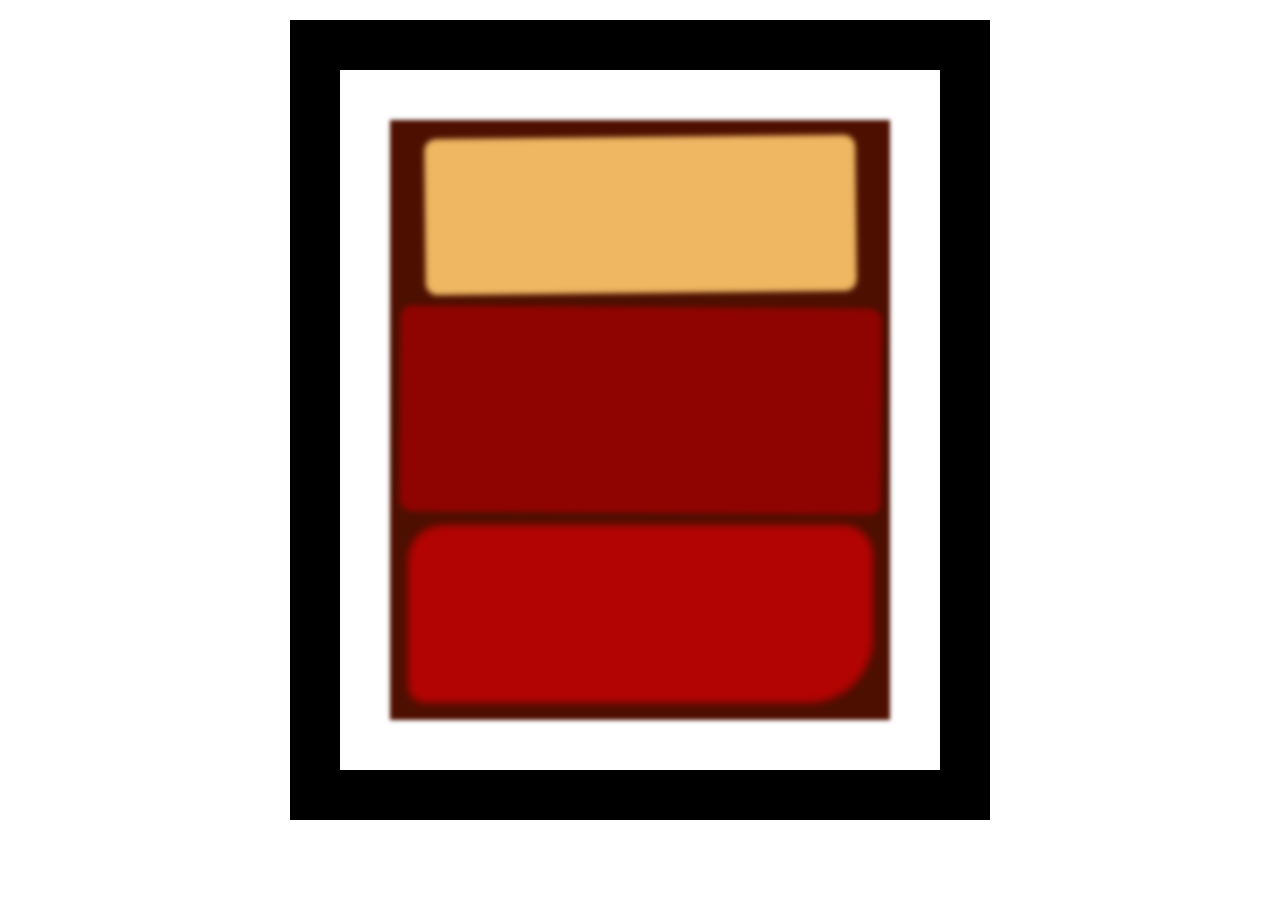
<file: CSSBoxModel/index.html>
<!DOCTYPE html>
<html lang="en">
  <head>
    <meta charset="UTF-8">
    <title>Rothko Painting</title>
    <link href="./styles.css" rel="stylesheet">
  </head>
  <body>
    <div class="frame">
      <div class="canvas">
        <div class="one"></div>
        <div class="two"></div>
        <div class="three"></div>
      </div>
    </div>
  </body>
</html>
</file>
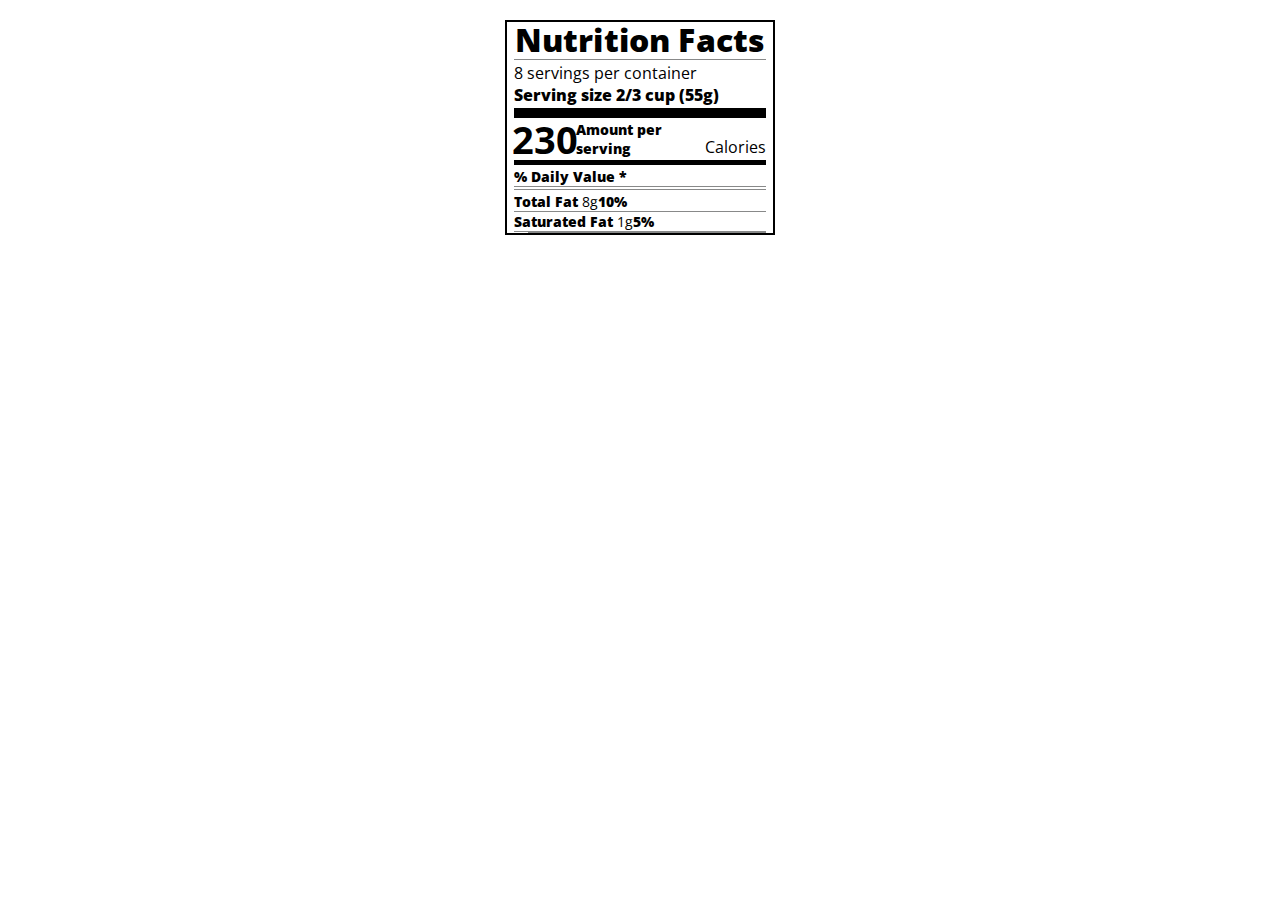
<file: NutritionLabel/index.html>
<!DOCTYPE html>
<html lang="en">
<head>
  <meta charset="UTF-8">
  <title>Nutrition Label</title>
  <link href="https://fonts.googleapis.com/css?family=Open+Sans:400,700,800" rel="stylesheet">
  <link href="./styles.css" rel="stylesheet">
</head>
<body>

  <div class="label">
    <header>
        <h1 class="bold">Nutrition Facts</h1>
        <div class="divider"></div>
            <p>8 servings per container</p>
            <p class="bold">Serving size <span>2/3 cup (55g)</span></p>
    </header>

    <div class="divider large"></div>
    <div class="calories-info">
        <div class="left-container"></div>
        <span>230</span>
        <h2 class="bold small-text">Amount per serving</h2>
        <p>Calories</p>
    </div>

    <div class="divider medium"></div>
    <div class="daily-value small-text">
    <p class="bold right no-divider">% Daily Value *</p>
    <div class="divider"></div>
    <p><span><span class="bold">Total Fat</span> 8g</span><span class="bold">10%</span></p>
    <p><span><span class="bold">Saturated Fat</span> 1g</span><span class="bold">5%</span></p>
    <p class="indent no-divider"></p>
    </div>



  </div>

</body>
</html>
</file>
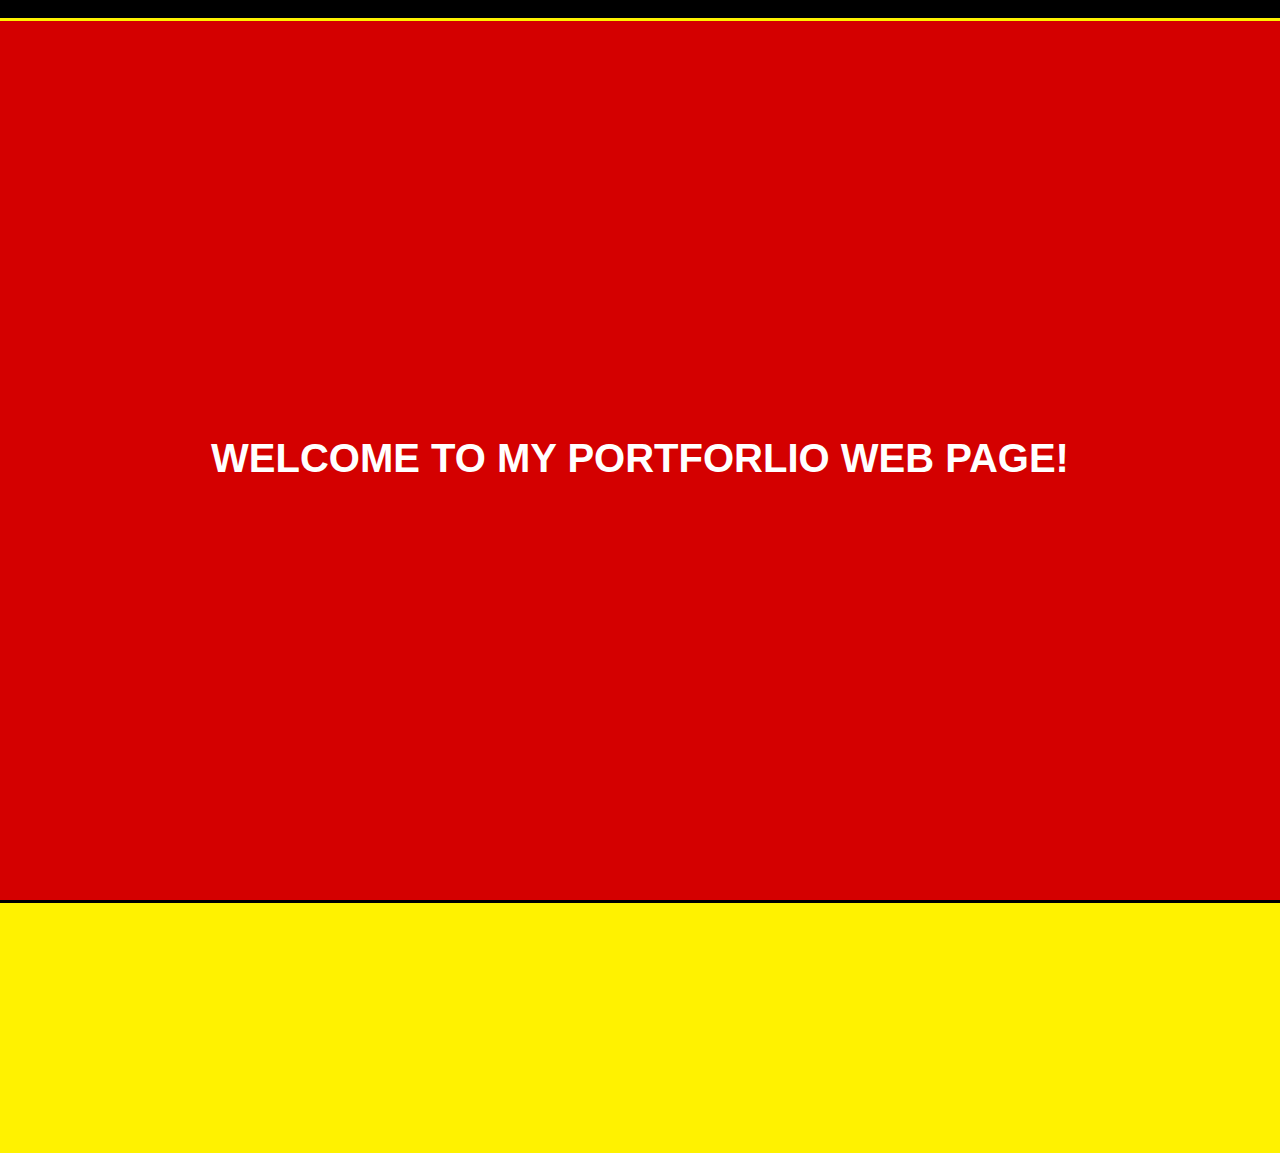
<file: Portforlio/index.html>
<!DOCTYPE html>
<html lang="en">
<head>
    <meta charset="UTF-8">
    <meta name="viewport" content="width=device-width, initial-scale=1.0">
    <link rel="stylesheet" href="styles.css">
    <title>Document</title>
</head>
<body>

    <nav id="navbar" class="nav">
        <ul>
            <li>My Profile</li>
            <li>My Projects</li>
            <li>My Contact</li>
        </ul>
    </nav>

    <section id="welcome-section">
        <h1>WELCOME TO MY PORTFORLIO WEB PAGE!
            <div class="container">
                <!-- MY PROFILE AND INFORMATIONS -->
            </div>
        </h1>
    </section>

    <section id="projects">
        <a href=""></a>
        <section class="project-tile">
            <h2></h2>
        </section>
    </section>

</body>
</html>
</file>
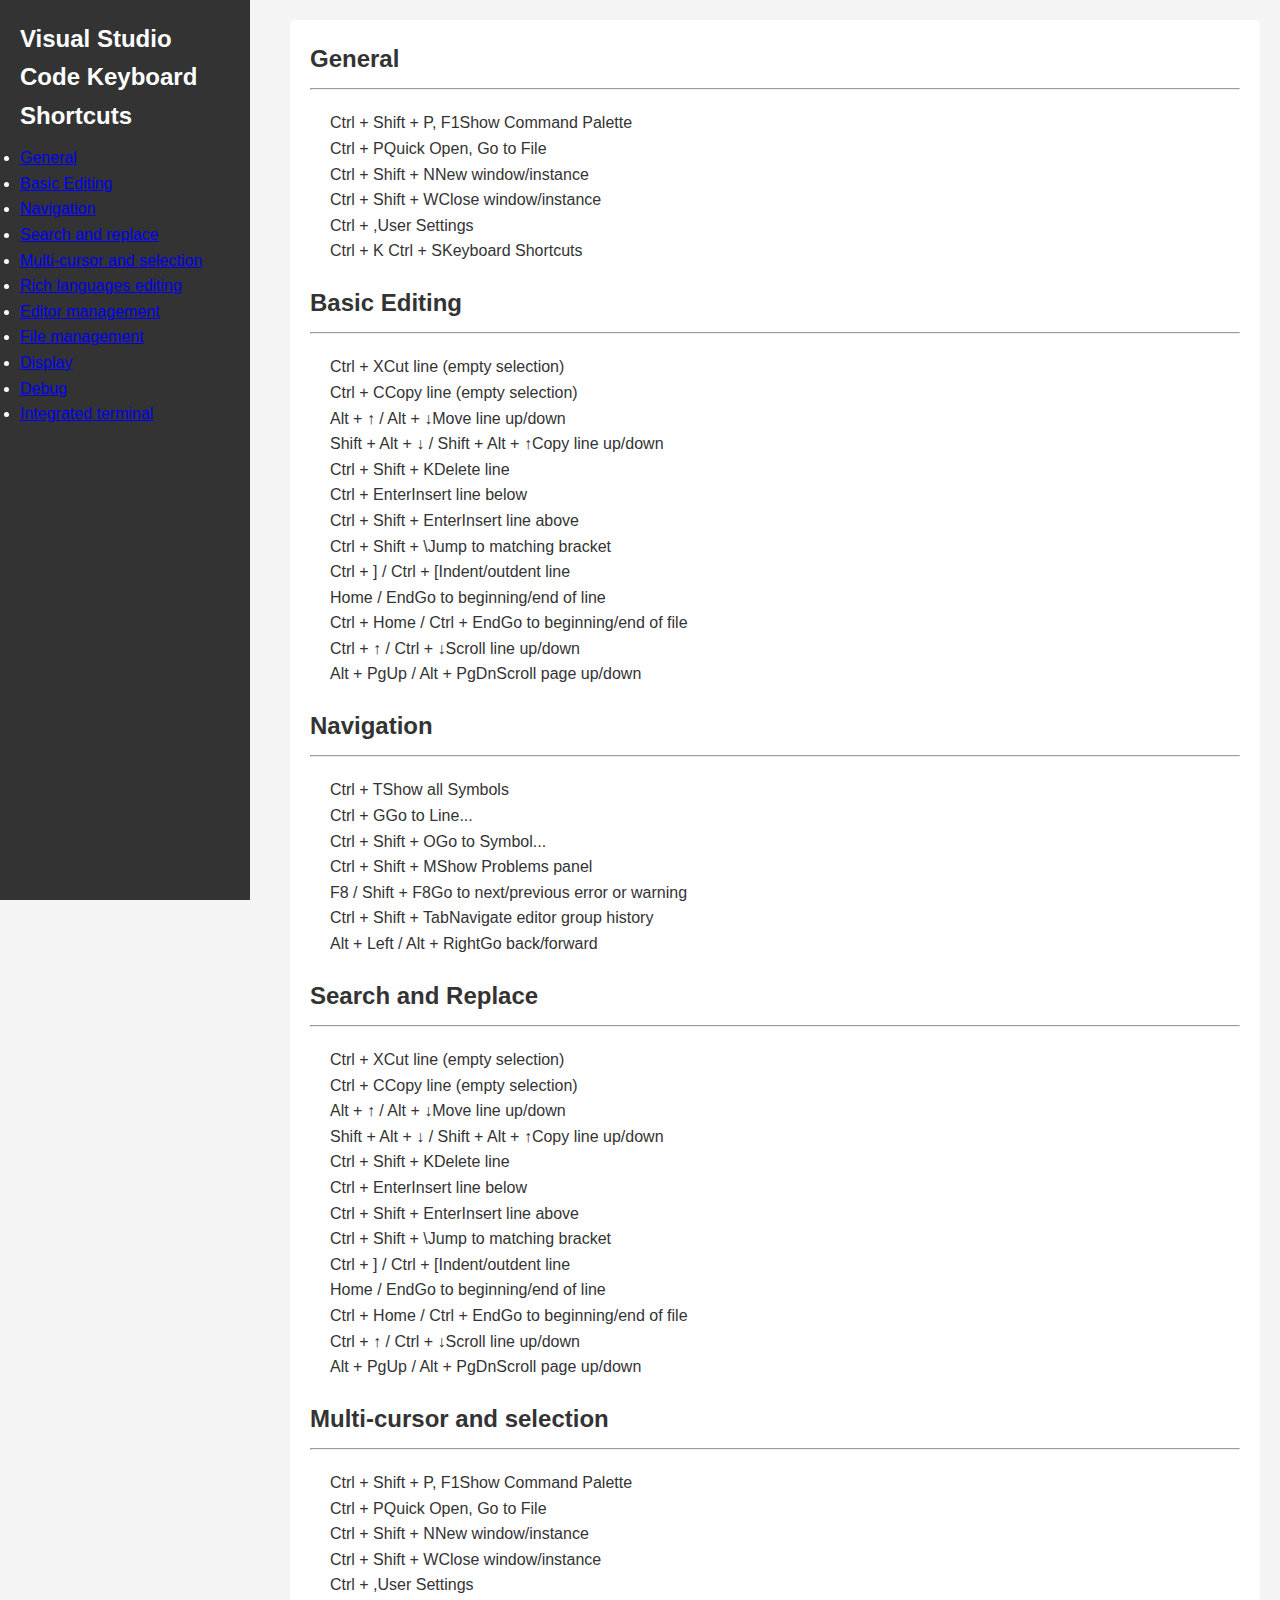
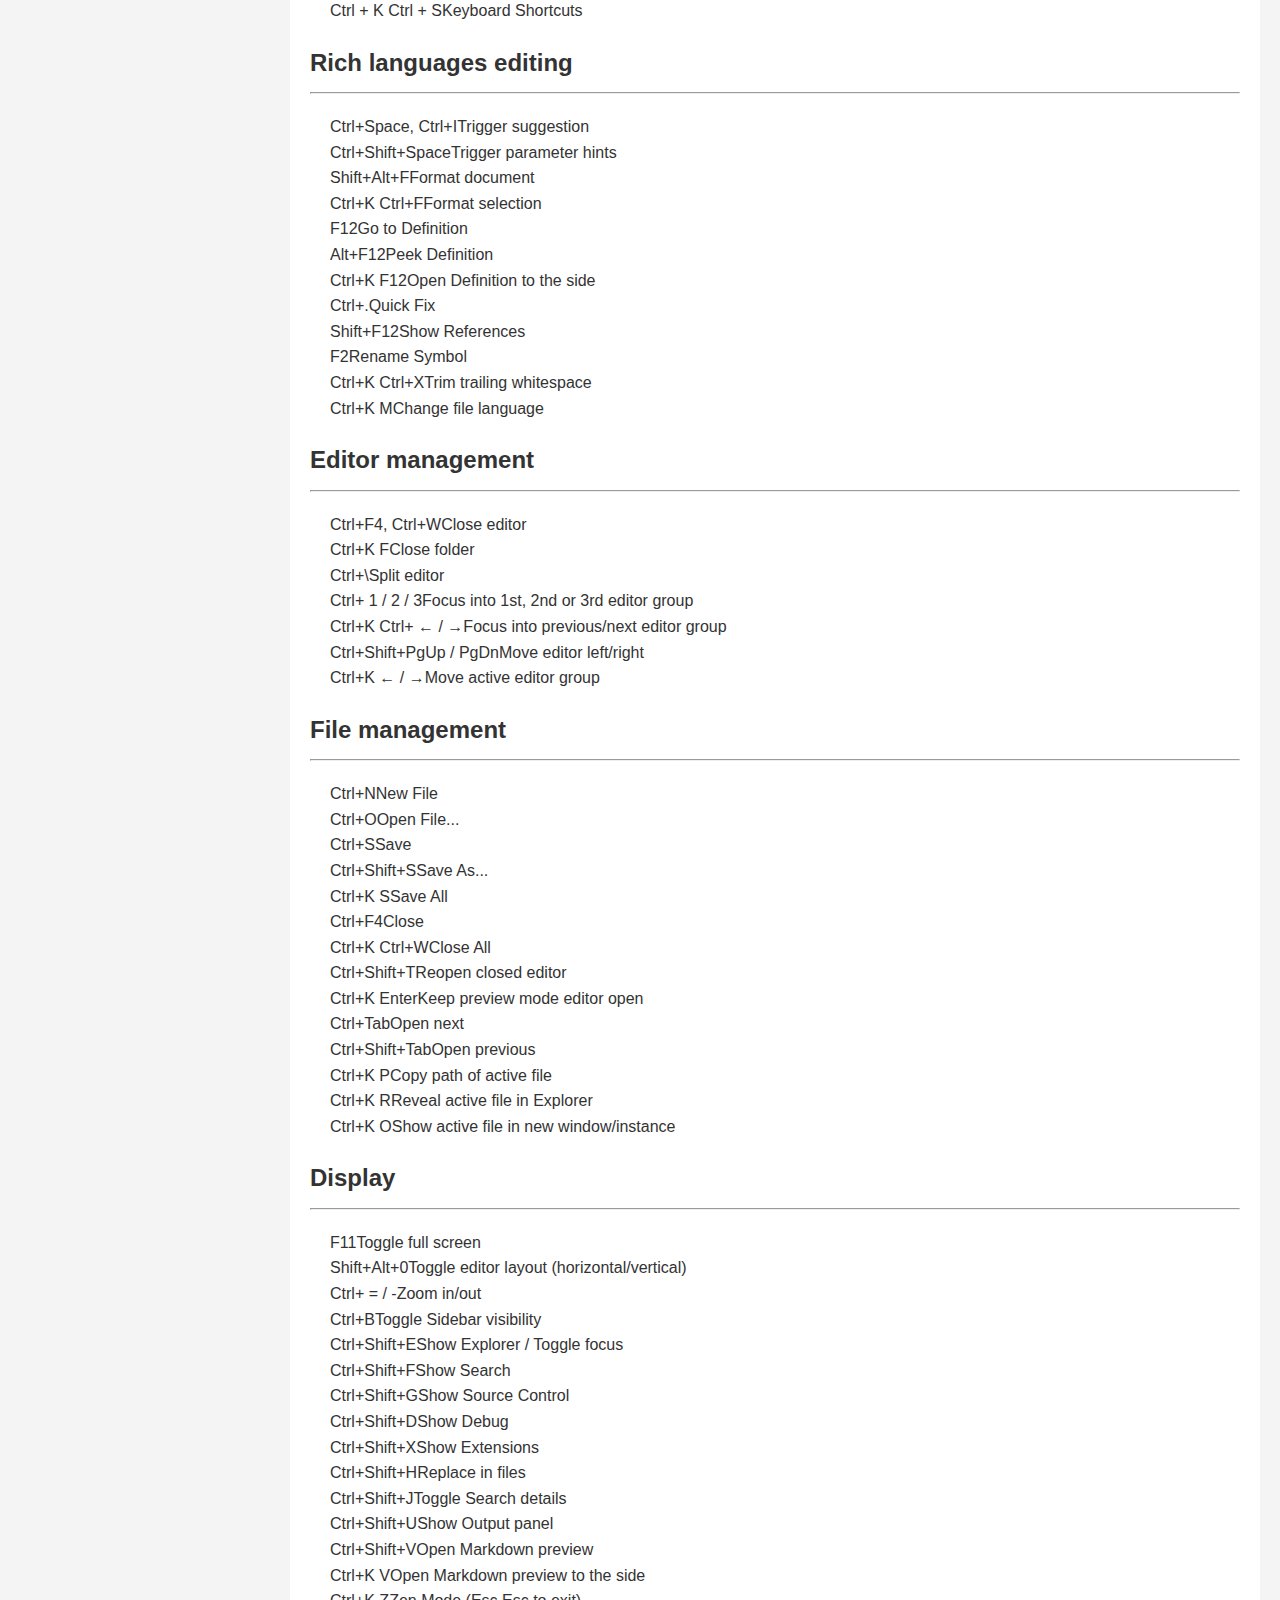
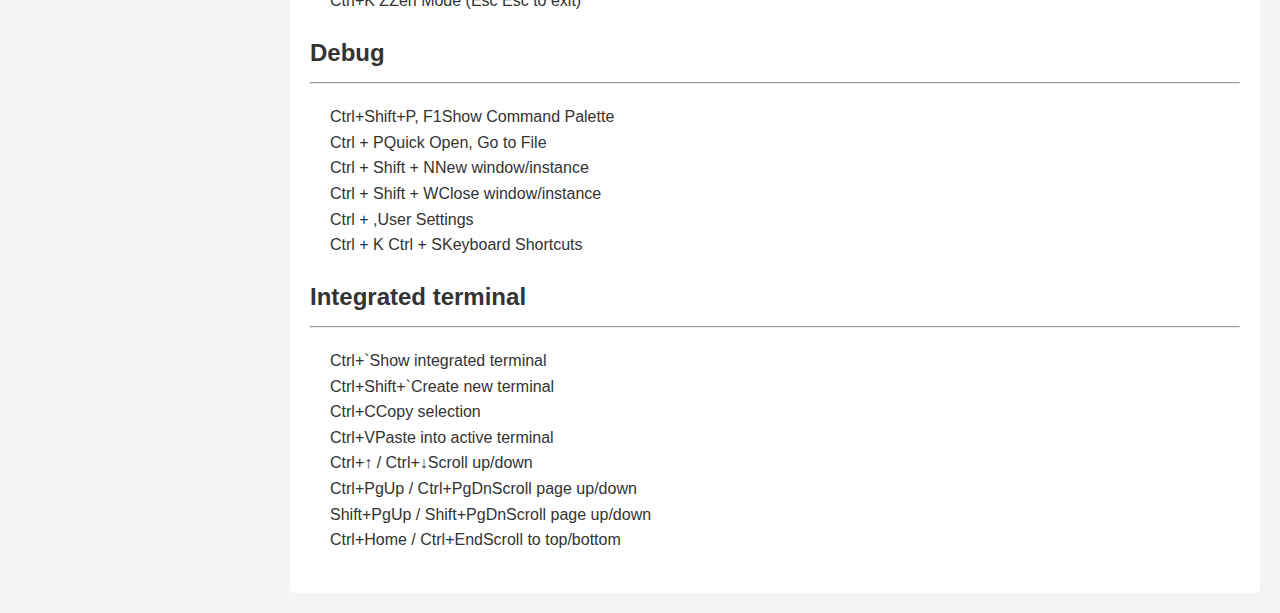
<file: TechnicalDocument/index.html>
<!DOCTYPE html>
<html lang="en">
<head>
    <meta charset="UTF-8">
    <meta name="viewport" content="width=device-width, initial-scale=1.0">
    <link rel="stylesheet" href="styles.css">
    <title>Document</title>
</head>
<body>
    
    <nav id="navbar">
        <header class="class-header">Visual Studio Code Keyboard Shortcuts</header>
        <ul>
            <li><a class="nav-link" href="#general">General</a></li>
            <li><a class="nav-link" href="#basic-editing">Basic Editing</a></li>
            <li><a class="nav-link" href="#Navigation">Navigation</a></li>
            <li><a class="nav-link" href="#Search and replace">Search and replace</a></li>
            <li><a class="nav-link" href="#Multi-cursor and selection">Multi-cursor and selection</a></li>
            <li><a class="nav-link" href="#Rich languages editing">Rich languages editing</a></li>
            <li><a class="nav-link" href="#Editor management">Editor management</a></li>
            <li><a class="nav-link" href="#File management">File management</a></li>
            <li><a class="nav-link" href="#Display">Display</a></li>
            <li><a class="nav-link" href="#Debug">Debug</a></li>
            <li><a class="nav-link" href="#Integrated terminal">Integrated terminal</a></li>
        </ul>
    </nav>

    <main id="main-doc">

        <section class="main-section" id="general">
            <header class="header-title">General</header>
            <hr id="hr-general">
            <article>
                <p><span class="shortcut">Ctrl + Shift + P, F1</span><span class="description">Show Command Palette</span></p>
                <p><span class="shortcut">Ctrl + P</span><span class="description">Quick Open, Go to File</span></p>
                <p><span class="shortcut">Ctrl + Shift + N</span><span class="description">New window/instance</span></p>
                <p><span class="shortcut">Ctrl + Shift + W</span><span class="description">Close window/instance</span></p>
                <p><span class="shortcut">Ctrl + ,</span><span class="description">User Settings</span></p>
                <p><span class="shortcut">Ctrl + K Ctrl + S</span><span class="description">Keyboard Shortcuts</span></p>
            </article>
        </section>

        <section class="main-section" id="basic-editing">
            <header class="header-title">Basic Editing</header>
            <hr id="hr-general">
            <article>
                <p><span class="shortcut">Ctrl + X</span><span class="description">Cut line (empty selection)</span></p>
                <p><span class="shortcut">Ctrl + C</span><span class="description">Copy line (empty selection)</span></p>
                <p><span class="shortcut">Alt + ↑ / Alt + ↓</span><span class="description">Move line up/down</span></p>
                <p><span class="shortcut">Shift + Alt + ↓ / Shift + Alt + ↑</span><span class="description">Copy line up/down</span></p>
                <p><span class="shortcut">Ctrl + Shift + K</span><span class="description">Delete line</span></p>
                <p><span class="shortcut">Ctrl + Enter</span><span class="description">Insert line below</span></p>
                <p><span class="shortcut">Ctrl + Shift + Enter</span><span class="description">Insert line above</span></p>
                <p><span class="shortcut">Ctrl + Shift + \</span><span class="description">Jump to matching bracket</span></p>
                <p><span class="shortcut">Ctrl + ] / Ctrl + [</span><span class="description">Indent/outdent line</span></p>
                <p><span class="shortcut">Home / End</span><span class="description">Go to beginning/end of line</span></p>
                <p><span class="shortcut">Ctrl + Home / Ctrl + End</span><span class="description">Go to beginning/end of file</span></p>
                <p><span class="shortcut">Ctrl + ↑ / Ctrl + ↓</span><span class="description">Scroll line up/down</span></p>
                <p><span class="shortcut">Alt + PgUp / Alt + PgDn</span><span class="description">Scroll page up/down</span></p>
            </article>
        </section>

        <section class="main-section" id="navigation">
            <header class="header-title">Navigation</header>
            <hr id="hr-general">
            <article>
                <p><span class="shortcut">Ctrl + T</span><span class="description">Show all Symbols</span></p>
                <p><span class="shortcut">Ctrl + G</span><span class="description">Go to Line...</span></p>
                <p><span class="shortcut">Ctrl + Shift + O</span><span class="description">Go to Symbol...</span></p>
                <p><span class="shortcut">Ctrl + Shift + M</span><span class="description">Show Problems panel</span></p>
                <p><span class="shortcut">F8 / Shift + F8</span><span class="description">Go to next/previous error or warning</span></p>
                <p><span class="shortcut">Ctrl + Shift + Tab</span><span class="description">Navigate editor group history</span></p>
                <p><span class="shortcut">Alt + Left / Alt + Right</span><span class="description">Go back/forward</span></p>
            </article>
        </section>

        <section class="main-section" id="search and replace">
            <header class="header-title">Search and Replace</header>
            <hr id="hr-general">
            <article>
                <p><span class="shortcut">Ctrl + X</span><span class="description">Cut line (empty selection)</span></p>
                <p><span class="shortcut">Ctrl + C</span><span class="description">Copy line (empty selection)</span></p>
                <p><span class="shortcut">Alt + ↑ / Alt + ↓</span><span class="description">Move line up/down</span></p>
                <p><span class="shortcut">Shift + Alt + ↓ / Shift + Alt + ↑</span><span class="description">Copy line up/down</span></p>
                <p><span class="shortcut">Ctrl + Shift + K</span><span class="description">Delete line</span></p>
                <p><span class="shortcut">Ctrl + Enter</span><span class="description">Insert line below</span></p>
                <p><span class="shortcut">Ctrl + Shift + Enter</span><span class="description">Insert line above</span></p>
                <p><span class="shortcut">Ctrl + Shift + \</span><span class="description">Jump to matching bracket</span></p>
                <p><span class="shortcut">Ctrl + ] / Ctrl + [</span><span class="description">Indent/outdent line</span></p>
                <p><span class="shortcut">Home / End</span><span class="description">Go to beginning/end of line</span></p>
                <p><span class="shortcut">Ctrl + Home / Ctrl + End</span><span class="description">Go to beginning/end of file</span></p>
                <p><span class="shortcut">Ctrl + ↑ / Ctrl + ↓</span><span class="description">Scroll line up/down</span></p>
                <p><span class="shortcut">Alt + PgUp / Alt + PgDn</span><span class="description">Scroll page up/down</span></p>
            </article>
        </section>

        <section class="main-section" id="multi-cursor and selection">
            <header class="header-title">Multi-cursor and selection</header>
            <hr id="hr-general">
            <article>
                <p><span class="shortcut">Ctrl + Shift + P, F1</span><span class="description">Show Command Palette</span></p>
                <p><span class="shortcut">Ctrl + P</span><span class="description">Quick Open, Go to File</span></p>
                <p><span class="shortcut">Ctrl + Shift + N</span><span class="description">New window/instance</span></p>
                <p><span class="shortcut">Ctrl + Shift + W</span><span class="description">Close window/instance</span></p>
                <p><span class="shortcut">Ctrl + ,</span><span class="description">User Settings</span></p>
                <p><span class="shortcut">Ctrl + K Ctrl + S</span><span class="description">Keyboard Shortcuts</span></p>
            </article>
        </section>

        <section class="main-section" id="rich-languages-editing">
            <header class="header-title">Rich languages editing</header>
            <hr id="hr-general">
            <article>
                <p><span class="shortcut">Ctrl+Space, Ctrl+I</span><span class="description">Trigger suggestion</span></p>
                <p><span class="shortcut">Ctrl+Shift+Space</span><span class="description">Trigger parameter hints</span></p>
                <p><span class="shortcut">Shift+Alt+F</span><span class="description">Format document</span></p>
                <p><span class="shortcut">Ctrl+K Ctrl+F</span><span class="description">Format selection</span></p>
                <p><span class="shortcut">F12</span><span class="description">Go to Definition</span></p>
                <p><span class="shortcut">Alt+F12</span><span class="description">Peek Definition</span></p>
                <p><span class="shortcut">Ctrl+K F12</span><span class="description">Open Definition to the side</span></p>
                <p><span class="shortcut">Ctrl+.</span><span class="description">Quick Fix</span></p>
                <p><span class="shortcut">Shift+F12</span><span class="description">Show References</span></p>
                <p><span class="shortcut">F2</span><span class="description">Rename Symbol</span></p>
                <p><span class="shortcut">Ctrl+K Ctrl+X</span><span class="description">Trim trailing whitespace</span></p>
                <p><span class="shortcut">Ctrl+K M</span><span class="description">Change file language</span></p>

            </article>
        </section>

        <section class="main-section" id="editor-management">
            <header class="header-title">Editor management</header>
            <hr id="hr-general">
            <article>
                <p><span class="shortcut">Ctrl+F4, Ctrl+W</span><span class="description">Close editor</span></p>
                <p><span class="shortcut">Ctrl+K F</span><span class="description">Close folder</span></p>
                <p><span class="shortcut">Ctrl+\</span><span class="description">Split editor</span></p>
                <p><span class="shortcut">Ctrl+ 1 / 2 / 3</span><span class="description">Focus into 1st, 2nd or 3rd editor group</span></p>
                <p><span class="shortcut">Ctrl+K Ctrl+ ← / →</span><span class="description">Focus into previous/next editor group</span></p>
                <p><span class="shortcut">Ctrl+Shift+PgUp / PgDn</span><span class="description">Move editor left/right</span></p>
                <p><span class="shortcut">Ctrl+K ← / →</span><span class="description">Move active editor group</span></p>
            </article>
        </section>

        <section class="main-section" id="file-management">
            <header class="header-title">File management</header>
            <hr id="hr-general">
            <article>
                <p><span class="shortcut">Ctrl+N</span><span class="description">New File</span></p>
                <p><span class="shortcut">Ctrl+O</span><span class="description">Open File...</span></p>
                <p><span class="shortcut">Ctrl+S</span><span class="description">Save</span></p>
                <p><span class="shortcut">Ctrl+Shift+S</span><span class="description">Save As...</span></p>
                <p><span class="shortcut">Ctrl+K S</span><span class="description">Save All</span></p>
                <p><span class="shortcut">Ctrl+F4</span><span class="description">Close</span></p>
                <p><span class="shortcut">Ctrl+K Ctrl+W</span><span class="description">Close All</span></p>
                <p><span class="shortcut">Ctrl+Shift+T</span><span class="description">Reopen closed editor</span></p>
                <p><span class="shortcut">Ctrl+K Enter</span><span class="description">Keep preview mode editor open</span></p>
                <p><span class="shortcut">Ctrl+Tab</span><span class="description">Open next</span></p>
                <p><span class="shortcut">Ctrl+Shift+Tab</span><span class="description">Open previous</span></p>
                <p><span class="shortcut">Ctrl+K P</span><span class="description">Copy path of active file</span></p>
                <p><span class="shortcut">Ctrl+K R</span><span class="description">Reveal active file in Explorer</span></p>
                <p><span class="shortcut">Ctrl+K O</span><span class="description">Show active file in new window/instance</span></p>
            </article>
        </section>

        <section class="main-section" id="display">
            <header class="header-title">Display</header>
            <hr id="hr-general">
            <article>
                <p><span class="shortcut">F11</span><span class="description">Toggle full screen</span></p>
                <p><span class="shortcut">Shift+Alt+0</span><span class="description">Toggle editor layout (horizontal/vertical)</span></p>
                <p><span class="shortcut">Ctrl+ = / -</span><span class="description">Zoom in/out</span></p>
                <p><span class="shortcut">Ctrl+B</span><span class="description">Toggle Sidebar visibility</span></p>
                <p><span class="shortcut">Ctrl+Shift+E</span><span class="description">Show Explorer / Toggle focus</span></p>
                <p><span class="shortcut">Ctrl+Shift+F</span><span class="description">Show Search</span></p>
                <p><span class="shortcut">Ctrl+Shift+G</span><span class="description">Show Source Control</span></p>
                <p><span class="shortcut">Ctrl+Shift+D</span><span class="description">Show Debug</span></p>
                <p><span class="shortcut">Ctrl+Shift+X</span><span class="description">Show Extensions</span></p>
                <p><span class="shortcut">Ctrl+Shift+H</span><span class="description">Replace in files</span></p>
                <p><span class="shortcut">Ctrl+Shift+J</span><span class="description">Toggle Search details</span></p>
                <p><span class="shortcut">Ctrl+Shift+U</span><span class="description">Show Output panel</span></p>
                <p><span class="shortcut">Ctrl+Shift+V</span><span class="description">Open Markdown preview</span></p>
                <p><span class="shortcut">Ctrl+K V</span><span class="description">Open Markdown preview to the side</span></p>
                <p><span class="shortcut">Ctrl+K Z</span><span class="description">Zen Mode (Esc Esc to exit)</span></p>
            </article>
        </section>

        <section class="main-section" id="debug">
            <header class="header-title">Debug</header>
            <hr id="hr-general">
            <article>
                <p><span class="shortcut">Ctrl+Shift+P, F1</span><span class="description">Show Command Palette</span></p>
                <p><span class="shortcut">Ctrl + P</span><span class="description">Quick Open, Go to File</span></p>
                <p><span class="shortcut">Ctrl + Shift + N</span><span class="description">New window/instance</span></p>
                <p><span class="shortcut">Ctrl + Shift + W</span><span class="description">Close window/instance</span></p>
                <p><span class="shortcut">Ctrl + ,</span><span class="description">User Settings</span></p>
                <p><span class="shortcut">Ctrl + K Ctrl + S</span><span class="description">Keyboard Shortcuts</span></p>
            </article>
        </section>

        <section class="main-section" id="integrated-terminal">
            <header class="header-title">Integrated terminal</header>
            <hr id="hr-general">
            <article>
                <p><span class="shortcut">Ctrl+`</span><span class="description">Show integrated terminal</span></p>
                <p><span class="shortcut">Ctrl+Shift+`</span><span class="description">Create new terminal</span></p>
                <p><span class="shortcut">Ctrl+C</span><span class="description">Copy selection</span></p>
                <p><span class="shortcut">Ctrl+V</span><span class="description">Paste into active terminal</span></p>
                <p><span class="shortcut">Ctrl+↑ / Ctrl+↓</span><span class="description">Scroll up/down</span></p>
                <p><span class="shortcut">Ctrl+PgUp / Ctrl+PgDn</span><span class="description">Scroll page up/down</span></p>
                <p><span class="shortcut">Shift+PgUp / Shift+PgDn</span><span class="description">Scroll page up/down</span></p>
                <p><span class="shortcut">Ctrl+Home / Ctrl+End</span><span class="description">Scroll to top/bottom</span></p>
            </article>
        </section>


    </main>

</body>
</html>
</file>
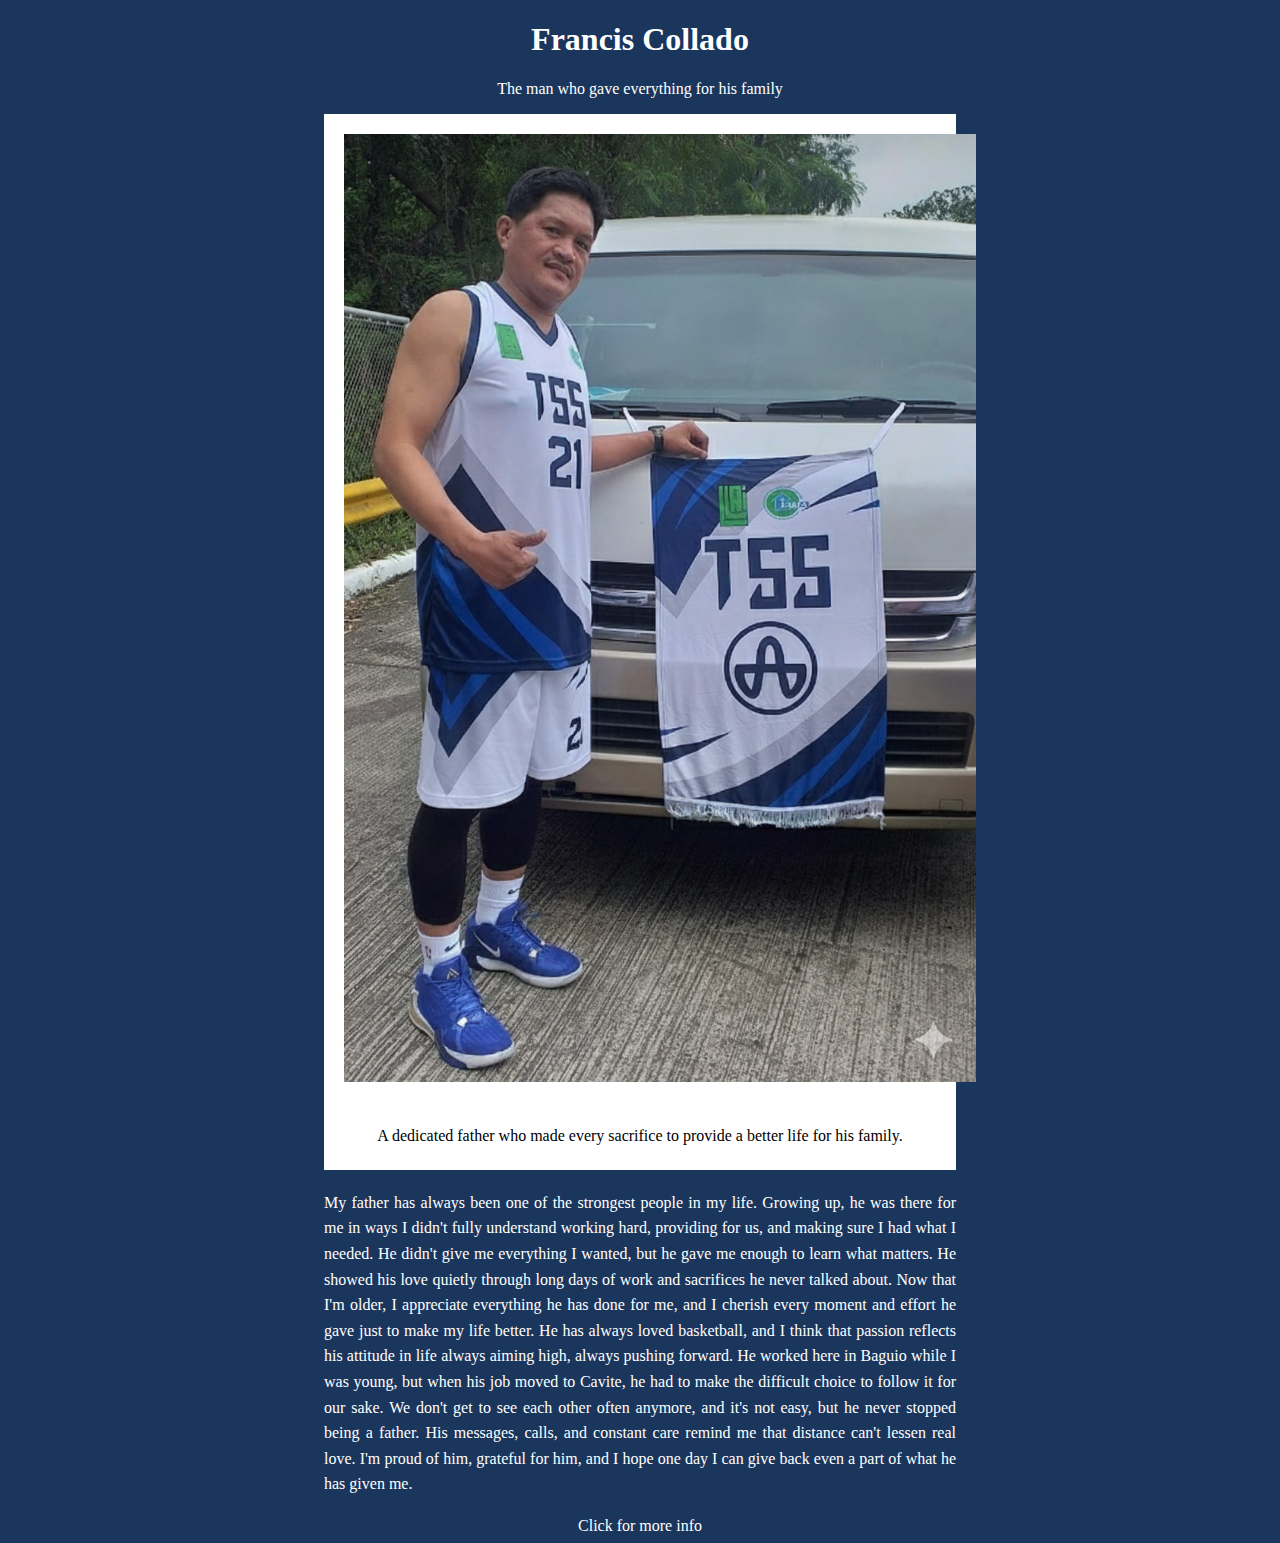
<file: TributePage/index.html>
<!DOCTYPE html>
<html lang="en">
<head>
    <meta charset="UTF-8">
    <meta name="viewport" content="width=device-width, initial-scale=1.0">
    <title>Tribute Page</title>
    <link rel="stylesheet" href="styles.css">
</head>
<body>
    <main id="main">
        <h1 id="title">Francis Collado</h1>
        <p>The man who gave everything for his family<p>
        
        <div id="img-div">
            <img src="papa.png" id="image" src="" alt="">
            <figcaption id="img-caption">
                A dedicated father who made every sacrifice to provide a better life for his family.
            </figcaption>
        </div>

            <p id="tribute-info">
                My father has always been one of the strongest people in my life. Growing up, he was there for me in ways I didn't fully 
                understand working hard, providing for us, and making sure I had what I needed. He didn't give me everything I wanted, 
                but he gave me enough to learn what matters. He showed his love quietly through long days of work and sacrifices he never 
                talked about. Now that I'm older, I appreciate everything he has done for me, and I cherish every moment and effort he 
                gave just to make my life better.

                He has always loved basketball, and I think that passion reflects his attitude in life always aiming high, always pushing 
                forward. He worked here in Baguio while I was young, but when his job moved to Cavite, he had to make the difficult choice 
                to follow it for our sake. We don't get to see each other often anymore, and it's not easy, but he never stopped being a 
                father. His messages, calls, and constant care remind me that distance can't lessen real love. I'm proud of him, grateful 
                for him, and I hope one day I can give back even a part of what he has given me.
            </p>

            <a id="tribute-link" href="_blank" target="_blank"><p id="link">Click for more info</p></a>
    </main>
</body>
</html>
</file>
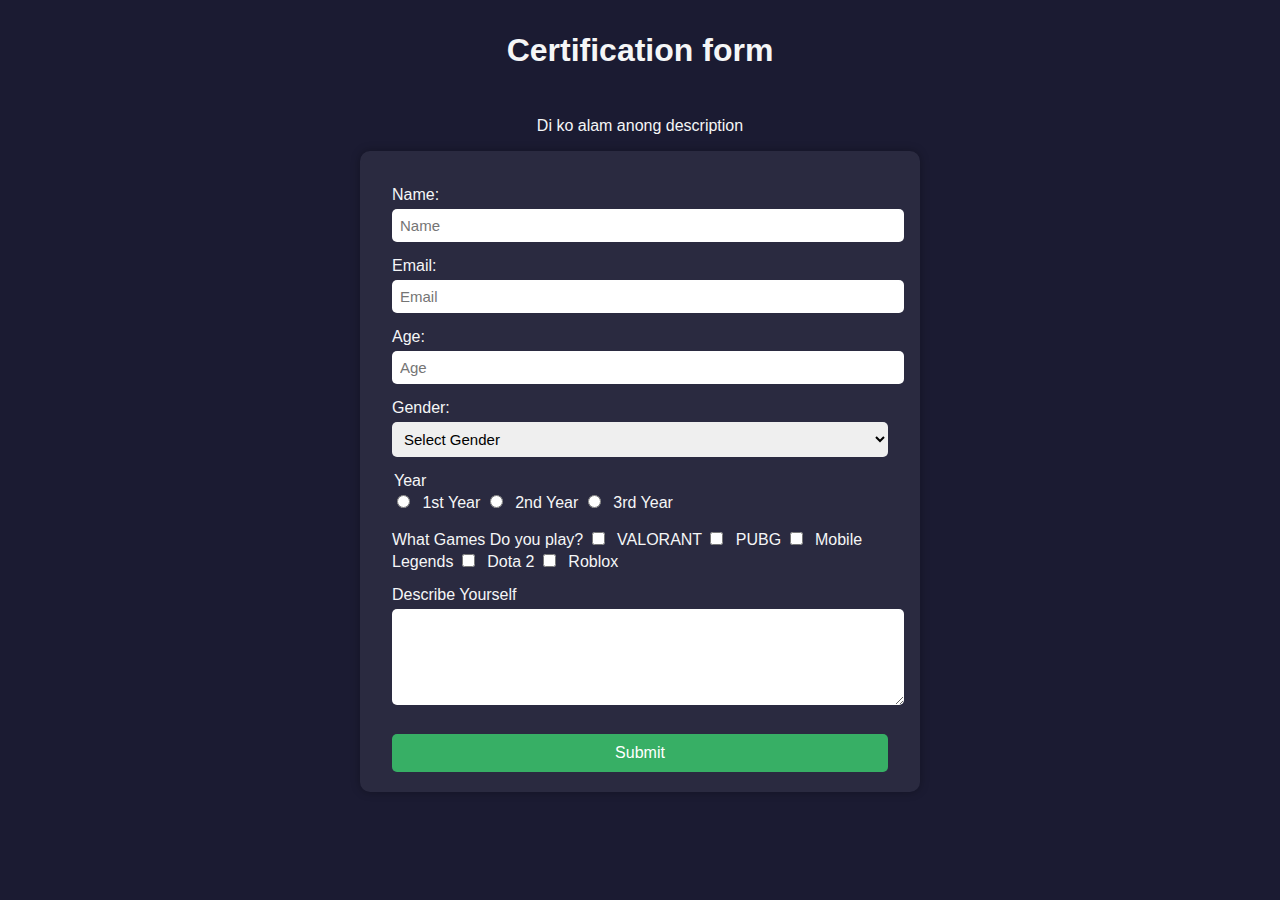
<file: certification.html>
<!DOCTYPE html>
<html lang="en">
<head>
    <meta charset="UTF-8">
    <meta name="viewport" content="width=device-width, initial-scale=1.0">
    <link rel="stylesheet" href="certstyles.css">
    <title>Document</title>
</head>
<body>
    <h1 id="title">Certification form</h1>
    <p id="description">Di ko alam anong description</p>
    <form id="survey-form">
        <fieldset>
            <label id="name-label"> Name:
                <input id="name" type="text" required placeholder="Name">
            </label>
            <label id="email-label"> Email:
                <input id="email" type="email" required placeholder="Email">
            </label>
            <label id="number-label"> Age:
                <input id="number" type="number" min="13" max="100" placeholder="Age">
            </label>
            <label for="dropdown"> Gender:
                <select id="dropdown">
                    <option value=" ">Select Gender</option>
                    <option value="1">Male</option>
                    <option value="2">Female</option>
                </select>
            </label>
            <label id="status">
                <legend>Year</legend>
                    <input type="radio" name="year" value="type-status" > 1st Year
                    <input type="radio" name="year" value="type-status"> 2nd Year
                    <input type="radio" name="year" value="type-status"> 3rd Year
            </label>
            <label for="checkbox"> What Games Do you play?
                <input type="checkbox" id="games" value="VALORANT"> VALORANT
                <input type="checkbox" id="games" value="PUBG"> PUBG
                <input type="checkbox" id="games" value="Mobile Legends"> Mobile Legends
                <input type="checkbox" id="games" value="Dota 2"> Dota 2
                <input type="checkbox" id="games" value="Roblox"> Roblox
            </label>
            <label for="AboutYou">Describe Yourself
                <textarea name="about" id="about"></textarea>
            </label>
            <input type="submit" name="submit" id="submit">
        </fieldset>
    </form>

</body>
</html>
</file>
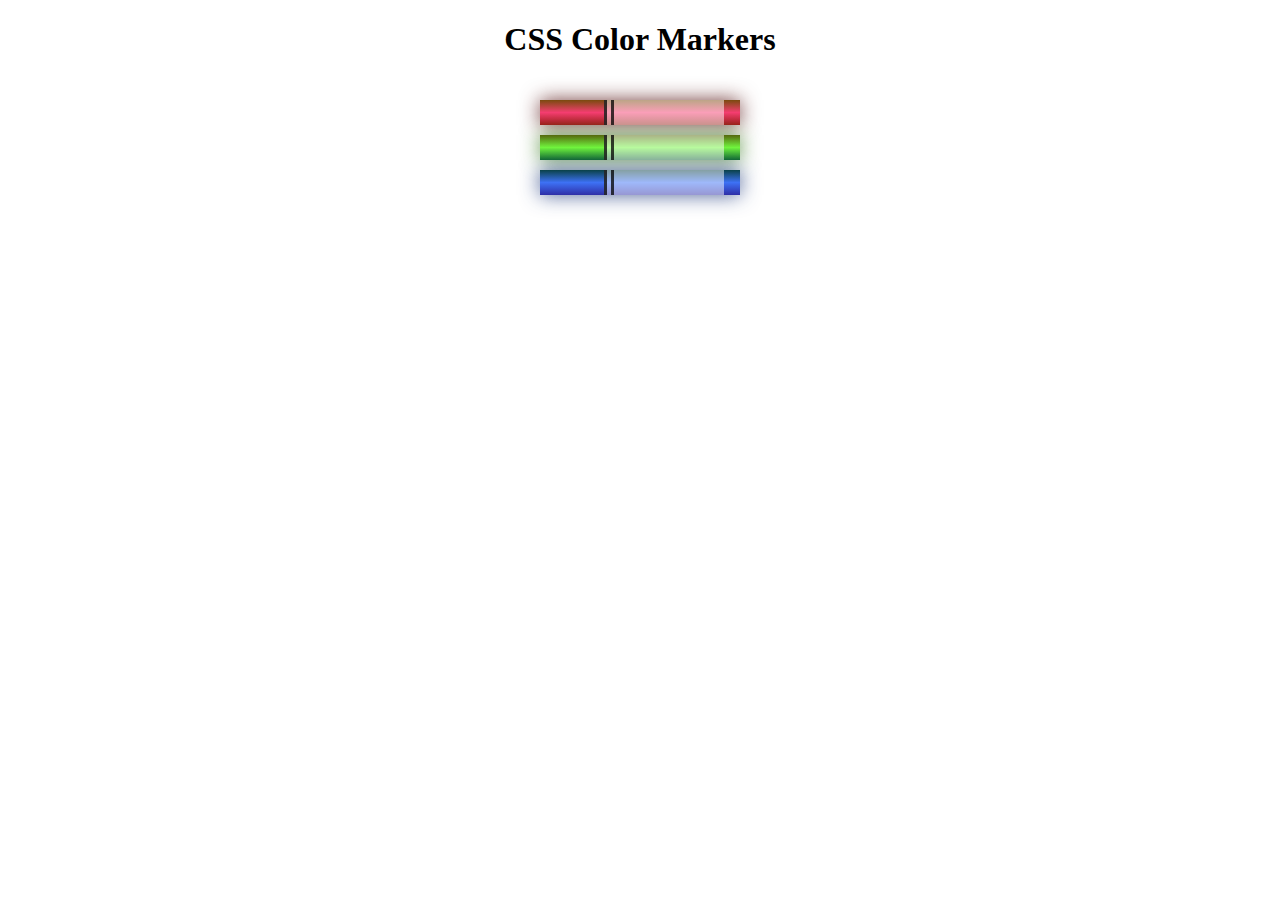
<file: Markers.html>
<!DOCTYPE html>
<html lang="en">
<head>
    <meta charset="utf-8">
    <meta name="viewport" content="width=device-width, initial-scale=1.0">
    <link href="MarkerStyles.css" rel="stylesheet">
    <title>Colored Markers</title>
</head>
<body>
    <h1>CSS Color Markers</h1>
    <div class="container">
        <div class="red marker">
            <div class="cap">

            </div>
            <div class="sleeve">

            </div>

        </div>
        <div class="green marker">
            <div class="cap">

            </div>
            <div class="sleeve">

            </div>

        </div>
        <div class="blue marker">
            <div class="cap">

            </div>
            <div class="sleeve">

            </div>

        </div>
    </div>
</body>
</html>
</file>
<file: CSSBoxModel/styles.css>
.canvas {
  width: 500px;
  height: 600px;
  background-color: #4d0f00;
  overflow: hidden;
  filter: blur(2px);
}

.frame {
  border: 50px solid black;
  width: 500px;
  padding: 50px;
  margin: 20px auto;
}

.one {
  width: 425px;
  height: 150px;
  background-color: #efb762;
  margin: 20px auto;
  box-shadow: 0 0 3px 3px #efb762;
  border-radius: 9px;
  transform: rotate(-0.6deg);
}

.two {
  width: 475px;
  height: 200px;
  background-color: #8f0401;
  margin: 0 auto 20px;
  box-shadow: 0 0 3px 3px #8f0401;
  border-radius: 8px 10px;
  transform: rotate(0.4deg);
}

.one, .two {
  filter: blur(1px);
}

.three {
  width: 91%;
  height: 28%;
  background-color: #b20403;
  margin: auto;
  filter: blur(2px);
  box-shadow: 0 0 5px 5px #b20403;
  border-radius: 30px 25px 60px 12px;

}
</file>
<file: NutritionLabel/styles.css>
*{
  box-sizing: border-box;
}
html{
  font-size: 16px;
}
body{
  font-family: 'Open Sans', sans-serif;
}
.label{
  border: 2px solid black;
  width: 270px;
  margin: 20px auto;
  padding: 0 7px;
}
header h1{
  text-align: center;
  margin: -4px 0;
  letter-spacing: 0.15px
}
p{
  margin: 0;
}
.divider{
  border-bottom: 1px solid #888989;
  margin: 2px 0;
}
.bold{
  font-weight: 800;
}
.large{
    height: 10px;
}
.large, .medium{
    height: 10px;
    background-color: black;
    border: 0;
}
.small-text{
    font-size: 0.85rem;
}
.calories-info h2{
    margin: 0;
} 
.calories-info{
    display: flex;
    justify-content: space-between;
    align-items: flex-end;
}
.left-container p{
    margin: -5px -2px -5px -2px;
    font-size: 2em;
    font-weight: 700;
}
.calories-info span{
    font-size: 2.4em;
    font-weight: 700;
    margin: -7px -2px;
}
.medium{
    height: 5px;
}
.right{
    justify-content: flex-end;
}
.indent{
    margin-left: 1em;
}
.daily-value p{
    border-bottom: 1px solid #888989;
}
</file>
<file: Portforlio/styles.css>
body {
    margin: 0;
    padding: 0;
    font-family: 'Montserrat', sans-serif;
}
#navbar {
    position: fixed;
    top: 0;
    left: 0;
    width: 100%;
    background-color: #000000;
    z-index: 10;
    border-bottom: 3px solid #FFF200; 
}

#navbar ul {
    list-style-type: none;
    margin: 0;
    padding: 0;
    display: flex;
    justify-content: center;
    padding-right: 20px;
}

#navbar a {
    display: block;
    color: white;
    text-decoration: none;
    padding: 20px;
    font-weight: bold;
    text-transform: uppercase;
}

#navbar a:hover {
    color: white; 
    text-decoration: underline;
    text-decoration-color: #FFF200;
    text-underline-offset: 8px; 
    text-decoration-thickness: 2px;
}


#welcome-section {
    height: 100vh;
    background-color: #D40000; 
    display: flex;
    flex-direction: column;
    justify-content: center;
    align-items: center;
    text-align: center;
    color: white;
    border-bottom: 3px solid #000000;
}

#welcome-section h1 {
    font-size: 2.5rem;
    margin-bottom: 10px;
}

.desc {
    font-style: italic;
    font-size: 1.5rem;
    color: #FFF200; 
}


.grow-on-hover {
    font-size: 4rem;
    font-weight: 800;
    margin: 0;
    transition: transform 0.3s ease;
    cursor: default;
}
.grow-on-hover:hover {
    transform: scale(1.2);
    color: #000000; 
}


#projects {
    padding: 100px 20px;
    background-color: #FFF200;
    text-align: center;
    color: black; 
}

#projects h2 {
    font-size: 2.5rem;
    text-decoration: underline;
    margin-bottom: 50px;
}

.projects-grid {
    display: grid;
    grid-template-columns: 1fr 1fr;
    gap: 40px;
    max-width: 900px;
    margin: 0 auto;
}


.project-tile {
    background-color: #000000; 
    text-decoration: none;
    transition: transform 0.3s ease;
    display: block;
}

.project-tile:hover {
    transform: scale(1.10); 
}

.project-image {
    width: 100%;
    height: 200px;
    object-fit: cover;
    display: block;
    opacity: 0.8; 
}
.project-tile:hover .project-image {
    opacity: 1; 
}

.project-title {
    padding: 20px;
    color: white;
    font-weight: bold;
    font-size: 1.2rem;
}

.code-symbol {
    color: #f8f8f8; 
}

#contact {
    height: auto;
    padding: 50px 20px;
    background-color: #000000; 
    color: white;
    display: flex;
    flex-direction: column;
    justify-content: center;
    align-items: center;
    text-align: center;
    border-top: 4px solid #D40000; 
}

#contact h2 {
    font-size: 2.5rem;
    margin-bottom: 10px;
}

#contact p {
    margin-bottom: 40px;
    color: #A6A6A6;
    font-style: italic;
}

.contact-links {
    display: flex;
    gap: 60px; 
    flex-wrap: wrap; 
    justify-content: center;
}


.contact-box {
    display: flex;
    flex-direction: column; 
    align-items: center;
    gap: 15px; 
}

#profile-link {
    color: white;
    font-size: 3.5rem;
    text-decoration: none;
    transition: transform 0.3s ease;
}

#profile-link:hover {
    color: #FFF200; 
    transform: scale(1.1);
}


.contact-text {
    font-size: 1.2rem;
    color: white;
    font-weight: bold;
    font-family: monospace; 
}

@media (max-width: 600px) {
    .grow-on-hover { font-size: 2.5rem; }
    #welcome-section h1 { font-size: 1.5rem; }
}
</file>
<file: TechnicalDocument/styles.css>
*{
    margin: 0;
    padding: 0;
    box-sizing: border-box;
}
body{
    font-family: Arial, sans-serif;
    line-height: 1.6;
    background-color: #f4f4f4;
    color: #333;
    padding: 20px;
}
#navbar{
    position: fixed;
    top: 0;
    left: 0;
    width: 250px;
    height: 100%;
    background-color: #333;
    color: #fff;
    overflow-y: auto;
    padding: 20px;
}
#main-doc{
    margin-left: 270px;
    padding: 20px;
    background-color: #fff;
    border-radius: 5px;
}
header{
    font-size: 24px;
    margin-bottom: 10px;
    font-weight: bold;
}
article{
    margin: 20px;
}
</file>
<file: TributePage/styles.css>
body {
    background-color: #1B365D;
}

img{
    display: block;
    max-width: 100%;
    margin: auto;
    padding: 20px;
    height: auto;
}

h1, p {
    text-align: center;
    color: white;
}

#tribute-info {
    width: 50%;
    margin: 20px auto;
    text-align: justify;
    color: white;
    line-height: 1.6;
}

#img-caption {
    text-align: center;
    color: rgb(0, 0, 0);
    padding: 25px;
}

#img-div {
    background-color: #ffffff;
    width: 50%;
    margin: auto;
}

#link {
    text-align: center;
    margin: auto;
    color: white;
}

a {
    text-decoration: none;
}
</file>
<file: certstyles.css>
body {
    width: 100%;
    height: 100vh;
    margin: 0;
    background-color: #1b1b32;
    color: #f5f6f7;
    font-family: Tahoma, sans-serif;
    font-size: 16px;
    display: flex;
    flex-direction: column;
    align-items: center;
}

h1, p {
    text-align: center;
    margin: 1em auto;
}

form {
    background-color: #2a2a40;
    margin: 0 auto;
    max-width: 500px;
    min-width: 300px;
    width: 80%;
    padding: 20px 30px;
    border-radius: 10px;
    box-shadow: 0 0 10px rgba(0, 0, 0, 0.3);
}

fieldset {
    border: none;
    padding: 0;
}

label {
    display: block;
    margin: 15px 0 10px;
}

input, select, textarea {
    width: 100%;
    padding: 8px;
    margin-top: 5px;
    border: none;
    border-radius: 5px;
    font-size: 15px;
}

input[type="radio"],
input[type="checkbox"] {
    width: auto;
    margin-right: 8px;
}

textarea {
    resize: vertical;
    min-height: 80px;
}

input[type="submit"] {
    background-color: #37af65;
    color: white;
    border: none;
    padding: 10px;
    cursor: pointer;
    border-radius: 5px;
    width: 100%;
    font-size: 16px;
    margin-top: 15px;
}

input[type="submit"]:hover {
    background-color: #2e8b57;
}
</file>
<file: MarkerStyles.css>
h1{
        text-align: center;
    }
    .marker{
        height: 25px;
        width: 200px;
        margin-top: auto;
        margin-bottom: auto;
        margin-right: auto;
        margin-left: auto;
        margin: 10px auto;
    }
    .red{
        background: linear-gradient(rgb(122, 74, 14), rgb(245, 62, 113), rgb(162, 27, 27));
        box-shadow: 0 0 20px 0 rgba(83, 14, 14, 0.8); 
    }
    .green{
        background: linear-gradient(#55680D, #71F53E, #116C31);
        box-shadow: 0 0 20px 0 #3B7E20CC;
    }
    .blue{
        background: linear-gradient(hsl(186, 76%, 16%), hsl(223, 90%, 60%), hsl(240, 56%, 42%));
        box-shadow: 0 0 20px 0 hsla(223, 59%, 31%, 0.8);
    }
    .container{
        background-color: rgb(255, 255, 255);
        padding-top: 10px;
        padding-bottom: 10px;
        padding-right: 0;
        padding-left: 0;
    }
    .sleeve{
        width: 110px;
        height: 25px;
        background-color: rgba(255, 255, 255, 50%);
        border-left: 10px double rgba(0,0, 0, 75%);
    }
    .cap{
        width: 60px;
        height: 25px;
    }
    .cap, .sleeve{
        display: inline-block;
    }
</file>
